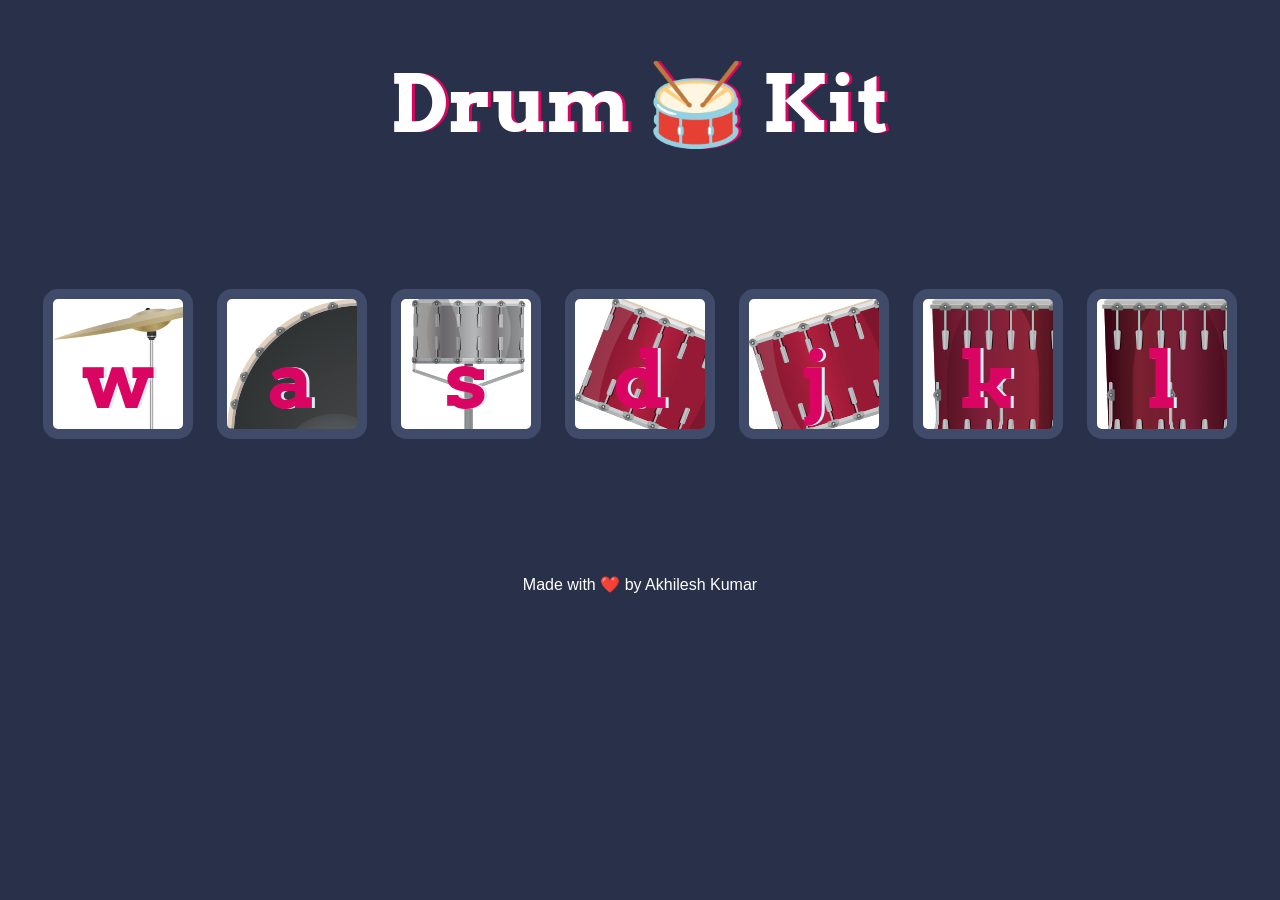
<file: index.html>
<!DOCTYPE html>
<html lang="en">
<head>
    <meta charset="UTF-8">
    <meta http-equiv="X-UA-Compatible" content="IE=edge">
    <meta name="viewport" content="width=device-width, initial-scale=1.0">
    <title>Drum</title>

    <link rel="stylesheet" href="style1.css">

    <link href="https://fonts.googleapis.com/css?family=Arvo" rel="stylesheet">

</head>
<body>
    <h1>Drum 🥁 Kit</h1>
    <div class="set">
        <button class="w drum">w</button>
        <button class="a drum">a</button>
        <button class="s drum">s</button>
        <button class="d drum">d</button>
        <button class="j drum">j</button>
        <button class="k drum">k</button>
        <button class="l drum">l</button>
    </div>

    <footer>Made with ❤️ by Akhilesh Kumar</footer>

    <script src="index1.js" charset="UTF-8"></script>
    
</body>
</html>
</file>
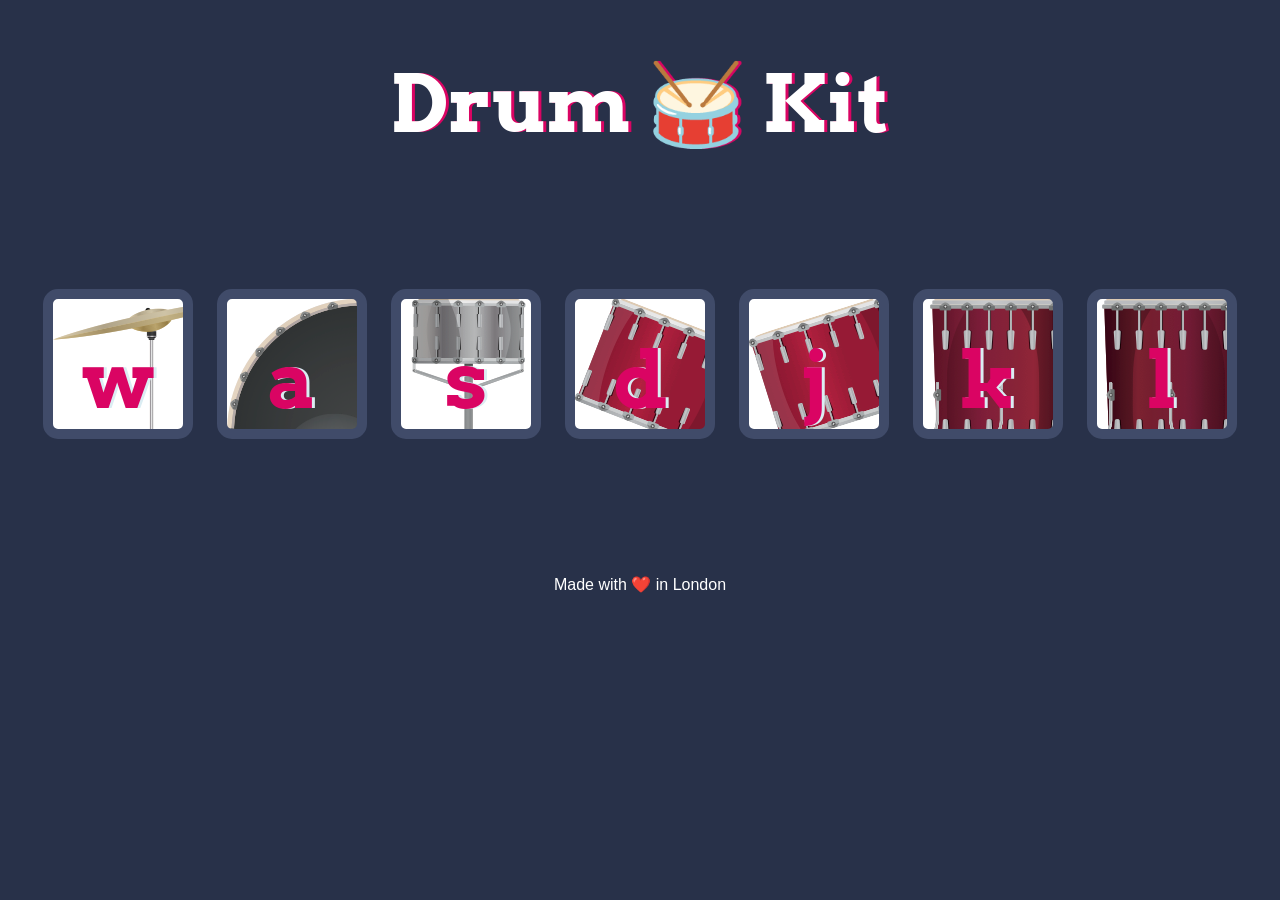
<file: index1.html>
<!DOCTYPE html>
<html lang="en">
<head>
    <meta charset="UTF-8">
    <meta http-equiv="X-UA-Compatible" content="IE=edge">
    <meta name="viewport" content="width=device-width, initial-scale=1.0">
    <title>Drum</title>

    <link rel="stylesheet" href="style1.css">

    <link href="https://fonts.googleapis.com/css?family=Arvo" rel="stylesheet">

</head>
<body>
    <h1>Drum 🥁 Kit</h1>
    <div class="set">
        <button class="w drum">w</button>
        <button class="a drum">a</button>
        <button class="s drum">s</button>
        <button class="d drum">d</button>
        <button class="j drum">j</button>
        <button class="k drum">k</button>
        <button class="l drum">l</button>
    </div>

    <footer>Made with ❤️ in London</footer>

    <script src="index1.js" charset="UTF-8"></script>
    
</body>
</html>
</file>
<file: style1.css>
body{
    text-align: center;
    background-color: #283149;
}
h1{
    font-size: 5rem;
    color: white;
    font-family: "Arvo", cursive;
    text-shadow: 3px 0 #DA0463;
}

.w{
    background-image: url("images/crash.png");
}
.a{
    background-image: url("images/kick.png");
}
.s{

    background-image: url("images/snare.png");
}
.d{
    background-image: url("images/tom1.png");
}
.j{
    background-image: url("images/tom2.png");
} 
.k{
    background-image: url("images/tom3.png");
}
.l{
    background-image: url("images/tom4.png");
}

.set{
    margin: 10% auto;
}
.drum{
    outline: none;
    font-size: 5rem;
    font-family: 'Arvo', cursive;
    color: #DA0463;
    line-height: 2;
    font-weight: 900;
    border: 10px solid #404B69;
    text-shadow: 3px 0px  #DBEDF3;
    border-radius: 15px;
    width: 150px;
    height: 150px;
    text-align: center;
    margin: 10px;
    background-color: white;
}
footer{
    color: #fff;
    font-family: sans-serif;
}
.pressed {
    box-shadow: 0 3px 4px 0 #DBEDF3;
    opacity: 0.5;
  }
</file>
